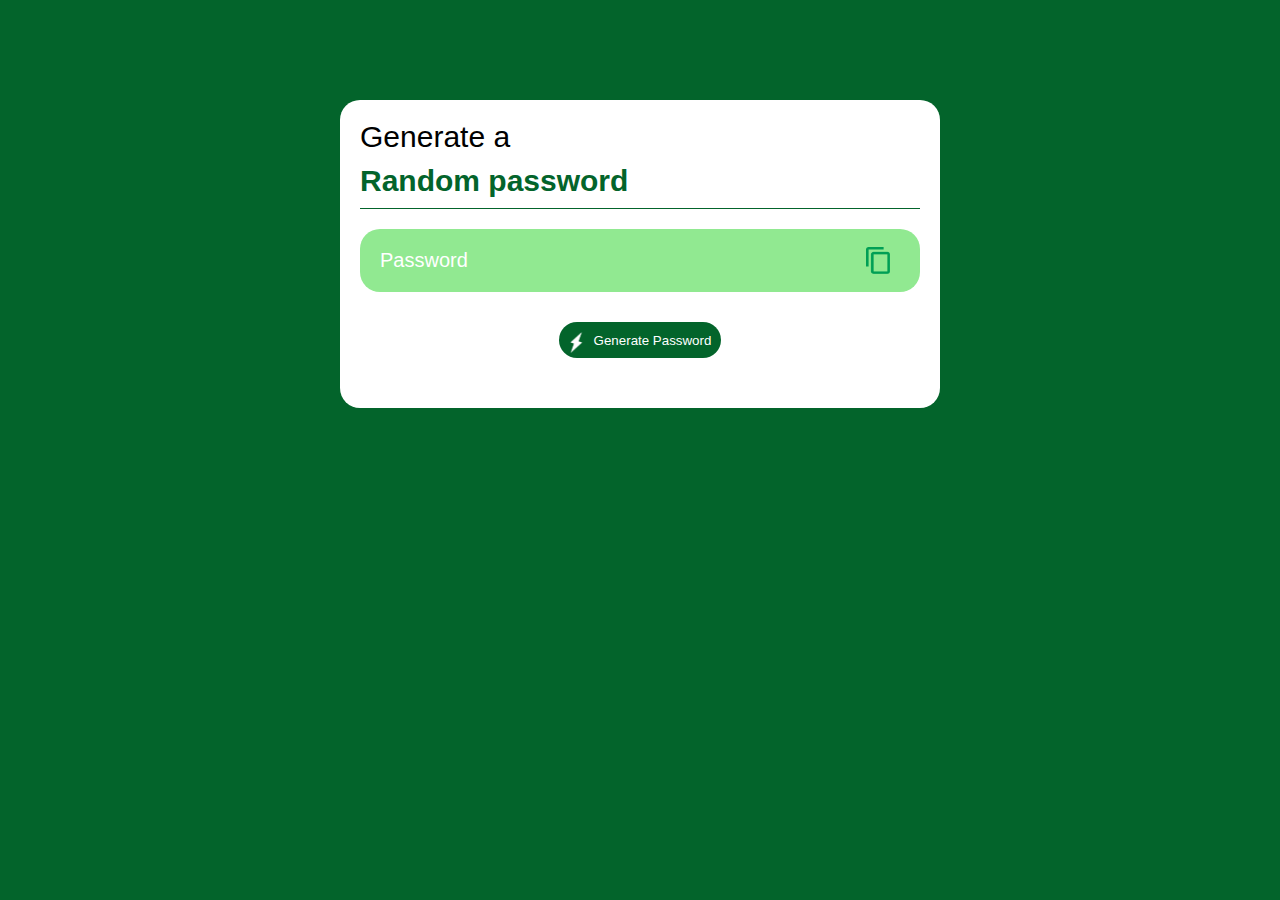
<file: passwordgenapp/index.html>
<!DOCTYPE html>
<html lang="en">
<head>
    <meta charset="UTF-8">
    <meta name="viewport" content="width=device-width, initial-scale=1.0">
    <title>password genrator</title>
    <link rel="stylesheet" href="style.css">
</head>
<body>
    <div class="container">
        <h1>
            Generate a
        </h1>
        <h1>
            Random password
        </h1>
        <div class="passwordbox">
            <input type="text" placeholder="Password">
            <img src="images/copy.png" alt="" srcset="">
        </div>
        <button><img src="images/generate.png" alt=""> Generate Password</button>


    </div>
    
</body>
<script src="script.js"></script>
</html>
</file>
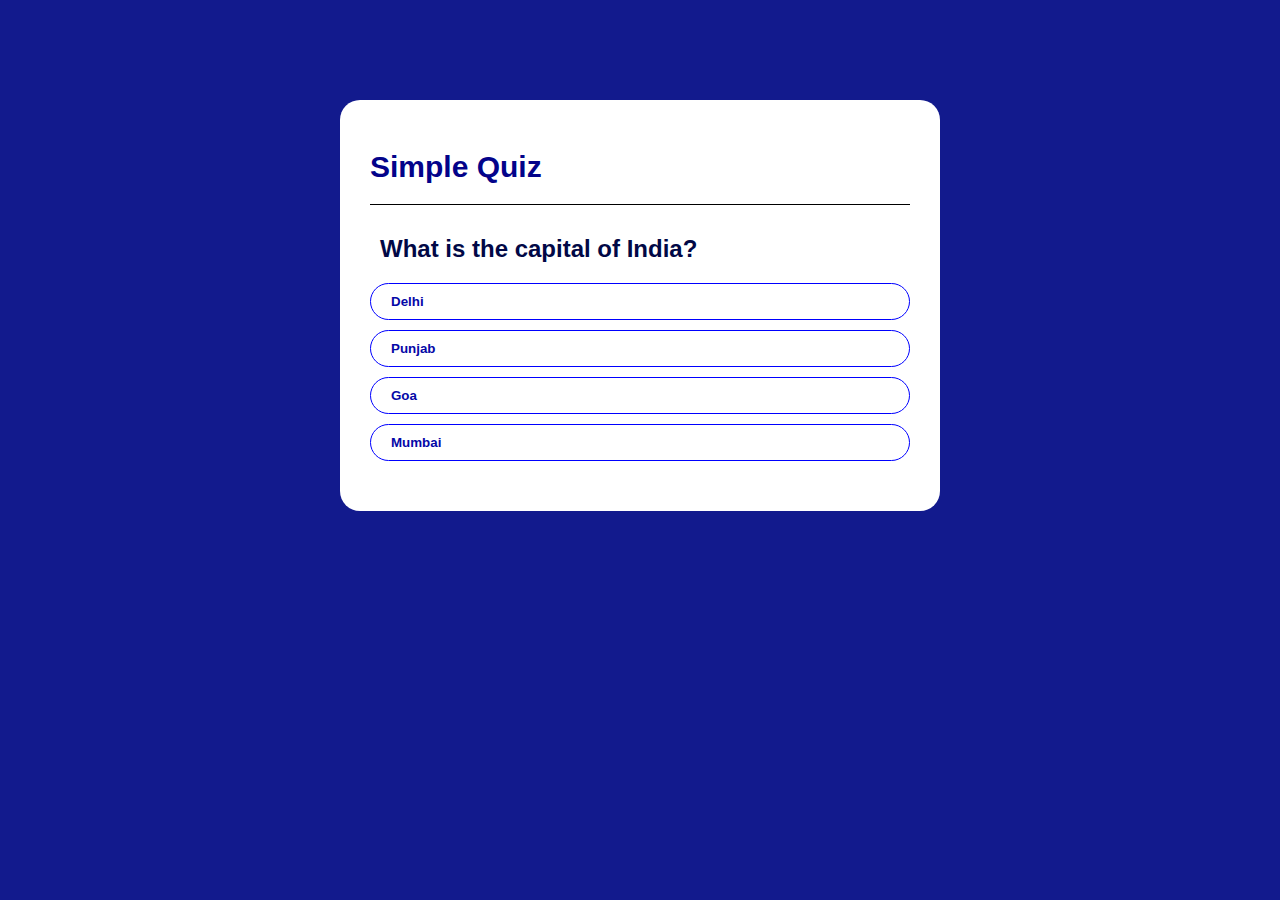
<file: quizapp/index.html>
<!DOCTYPE html>
<html lang="en">
<head>
    <meta charset="UTF-8">
    <meta name="viewport" content="width=device-width, initial-scale=1.0">
    <title>quiz app</title>
    <link rel="stylesheet" href="style.css">
</head>
<body>
    <div class="app">
        <h1>Simple Quiz</h1>
        <div class="question">
            <h2>question</h2>
            <div class="answebtn">

                <button class="option">option 1</button>
                <button class="option">option 1</button>
                <button class="option">option 1</button>
                <button class="option">option 1</button>
            </div>
              
        </div>
         <button class="next">Next</button>
    </div>
    
 <script src="script.js"></script>
</body>
</html>
</file>
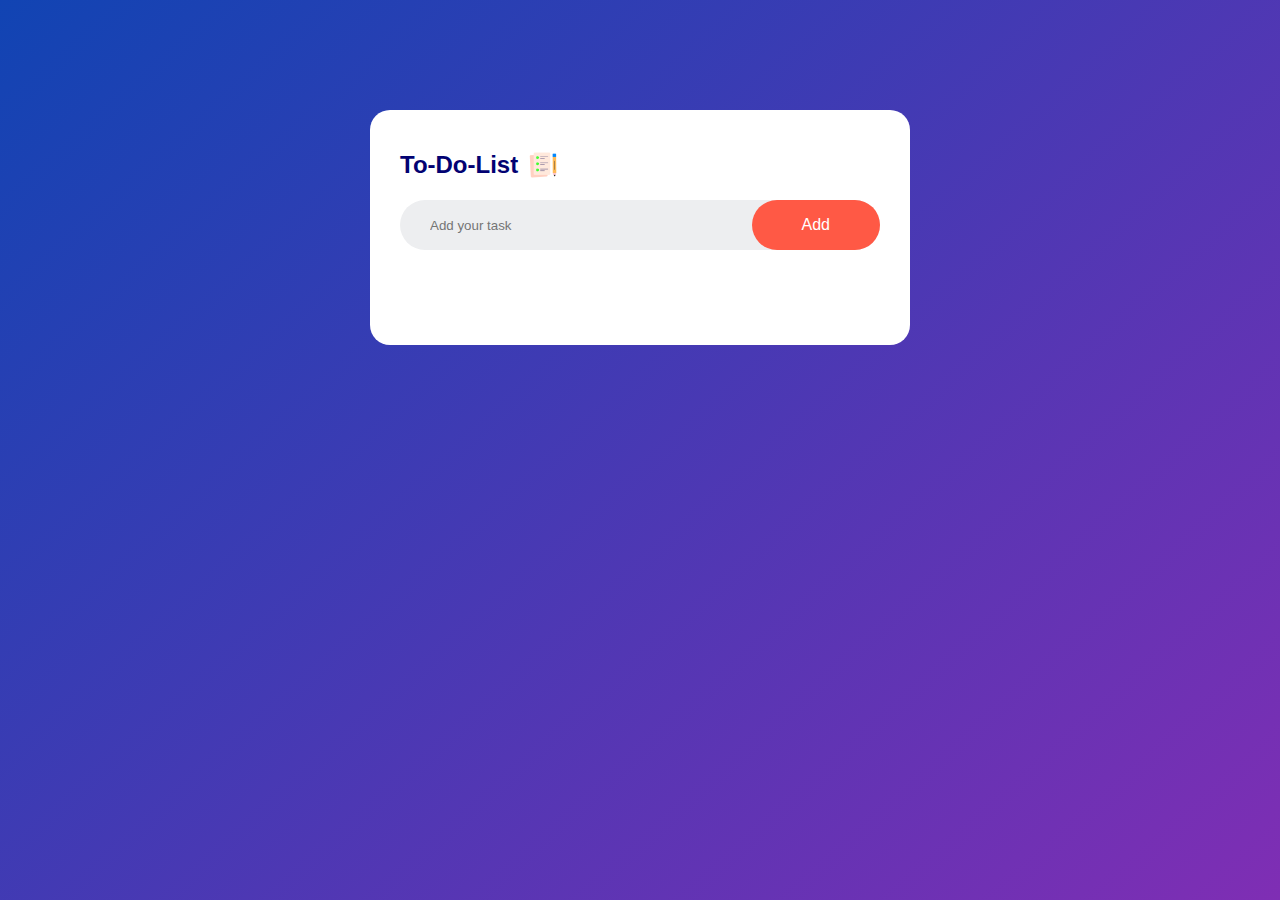
<file: todolistapp/index.html>
<!DOCTYPE html>
<html lang="en">

<head>
    <meta charset="UTF-8">
    <meta name="viewport" content="width=device-width, initial-scale=1.0">
    <title>to do list</title>
    <link rel="stylesheet" href="style.css">
</head>

<body>
    <div class="container">
        <div class="todolist">
            <h2>To-Do-List <img src="images/icon.png" alt=""></h2>
            <div class="row">
                <input type="text" placeholder="Add your task" class="input">
                <button>Add</button>
            </div>


              <ul class="listcontainer">
                <!-- <li class="checked">task 1</li>
                <li>task 2</li>
                <li>task 3</li> -->
              </ul>
              <span></span>
        </div>

    </div>
    <script src="script.js"></script>
</body>

</html>
</file>
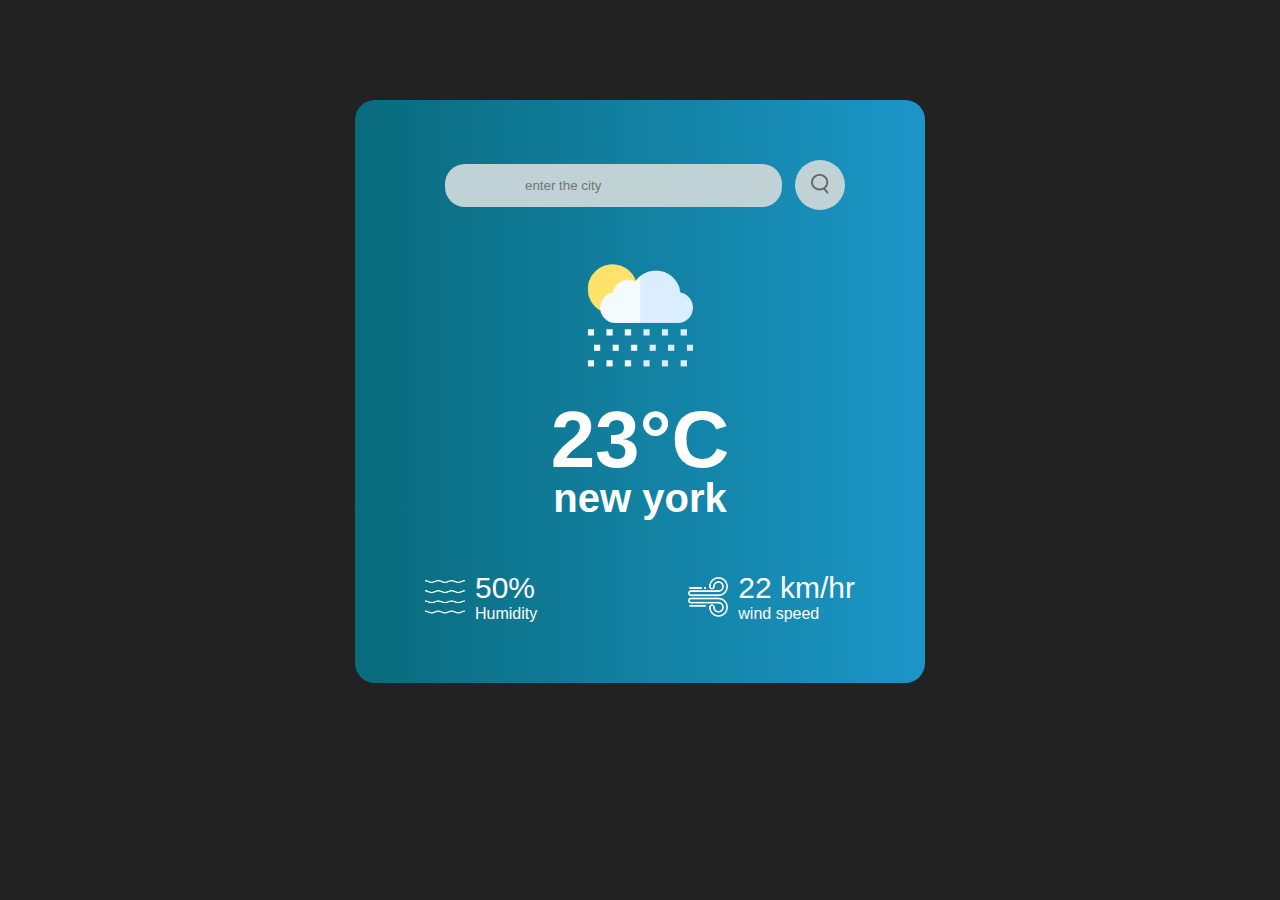
<file: wheatheapp/index.html>
<!DOCTYPE html>
<html lang="en">

<head>
    <meta charset="UTF-8">
    <meta name="viewport" content="width=device-width, initial-scale=1.0">
    <title>wheather app</title>
    <link rel="stylesheet" href="style.css">
</head>

<body>
    <div class="card">
        <div class="search">
            <input type="text" placeholder="enter the city" >
            <button><img src="weather-app-img/images/search.png" alt="" srcset=""></button>

        </div>

        <div class="weather">
            <img src="weather-app-img/images/rain.png" class="weathericon">
            <h1 class="temp">23°C</h1>
            <h2 class="city">new york</h2>
            <div class="details">
                <div class="col">
                    <img src="weather-app-img/images/humidity.png">
                    <div>
                        <p class="humidity">50%</p>
                        <p>Humidity</p>
                    </div>

                </div>
                <div class="col">
                    <img src="weather-app-img/images/wind.png">
                    <div>
                        <p class="wind">22 km/hr</p>
                        <p>wind speed </p>
                    </div>
                </div>
            </div>

        </div>

    </div>
<script>
    const apikey = "ef872ec7c42da3c4ad11f4f298ecb7e8"
    const website = "https://api.openweathermap.org/data/2.5/weather?units=metric&q="
     const input = document.querySelector('.search input')
     const button = document.querySelector('.search button')


    async function checkweather(city){
        const response = await fetch(website + city + `&appid=${apikey}`)
        console.log(response)
        const data = await   response.json()
        console.log(data)

        document.querySelector(".city").innerHTML = data.name
        document.querySelector(".temp").innerHTML =`${data.main.temp}°C`
        document.querySelector(".humidity").innerHTML = `${data.main.humidity}%`
        document.querySelector(".wind").innerHTML =`${data.wind.speed} km/h`
                 if (data.weather[0].main = "cloude"){
            images.src = "weather-app-img/images/clouds.png"

        }
        else if (data.weather[0].main = "rain"){
            images.src = "weather-app-img/images/rain.png"

        }
        else if (data.weather[0].main = "mist"){
            images.src = "weather-app-img/images/mist.png"

        }
    }
    

    button.addEventListener('click',function(){
        console.log(input)
        console.log(input.value)
        checkweather(input.value)
    })


    
</script>
</body>

</html>
</file>
<file: passwordgenapp/style.css>
*{
    padding: 0;
    margin: 0;
    font-family: sans-serif;
    box-sizing: border-box;
}
body{
    background: rgb(3, 100, 43);
}
.container{
  background-color: #fff;
  margin: 100px auto 30px;
  width: 80%;
  max-width: 600px;
  border-radius: 20px;
  padding: 20px 20px ;

}

.container > :first-child{
    font-size: 30px;
    margin-bottom: 10px;
    font-weight: 500;
}
.container > :nth-child(2){
   color: rgb(3, 100, 43);
   font-size: 30px;
   font-weight: 700;
   margin-bottom: 20px;
   padding-bottom: 10px;
   
   border-bottom: 1px solid rgb(3, 100, 43);
}

.passwordbox{
    display: flex;
    align-items: center;
    justify-content: space-between;
    padding:20PX 20PX;
    background: #91e991;
    border-radius: 20px;
    position: relative;
}

.passwordbox img{
    width: 24px;
    margin-right: 20px;
    position: absolute;
    right: 10px;
    object-fit:contain;
   cursor: pointer;

    
}
.passwordbox input{
    outline: none;
    border: none;
    font-size: 20px;
    font-weight: 50;
    color: white;
    
    background: transparent;
}

.passwordbox input::placeholder{
    color: white;
    font-size: 20px;
}

button{
   outline: 0;
   border: 0;
    display: flex;
    align-items: center;
    justify-content: center;
    padding: 5px 10px ;
    gap: 10px;
    color: white;
    background-color: rgb(3, 100, 43);
    border-radius: 20px;
    margin: 30px auto ;
}

button img{
    width: 15px;
    padding-top: 5px;
}

button:hover{
    background-color: rgb(37, 39, 38);
    cursor: pointer;
}
</file>
<file: quizapp/style.css>
*{
    padding: 0;
    margin: 0;
    font-family: sans-serif;
    box-sizing: border-box;
}

body{
    background: rgb(18, 26, 141);
}

.app{
    background: #fff;
    margin: 100px auto 0;
    width: 90%;
    max-width: 600px;
    border-radius: 20px;
    padding: 50px 30px 40px 30px;


}

.app h1{
   color:rgb(3, 3, 138);
   font-size: 30px;
   margin-bottom: 30px;
   padding-bottom: 20px;
   border-bottom: 1px solid black;
}

.question h2{
    color: rgb(1, 8, 70);
    font-size: 24px;
    margin-bottom: 20px;
    margin-left: 10px;

}

.option{
    background: none;
    border: 1px solid blue;
    width: 100%;
    text-align: left;
    padding: 10px 0 10px 20px;
    margin-bottom: 10px;
    border-radius: 20px;
    font-weight:bolder;
    color: rgb(5, 8, 167);
}

.option:hover:not([disabled]){
    background-color: rgb(31, 5, 175);
    color: white;
    border: 1px solid white;
    cursor: pointer;

}
.option:disabled{
    cursor: no-drop;
}

.next{
    border: 1px solid blue;
    background-color: rgb(2, 2, 134);
    color: white;
    font-weight: bolder;
    padding: 10px 20px 10px;
    border-radius: 20px;
    margin: 10px auto 0;
    display: none;
   font-size: 14px;
   
}

.next:hover{
    background-color: rgb(6, 2, 48);
    border: 1px solid rgb(1, 8, 70);
}

.correct{
  background-color: rgb(112, 247, 112);
  color:white
}

.incorrect{
    background-color: rgb(255, 168, 168);
    color: white;
}
</file>
<file: todolistapp/style.css>
* {
    margin: 0;
    padding: 0;
    font-family: sans-serif;
    box-sizing: border-box;
}

.container {
    width: 100%;
    min-height: 100vh;
    background: linear-gradient(138deg, rgb(17, 68, 179), rgb(127, 46, 180));
    padding: 10px;


}

.todolist {
    width: 100%;
    max-width: 540px;
    margin: 100px auto 30px;
    background-color: #fff;
    padding: 40px 30px 70px;
    border-radius: 20px;



}

.todolist h2{
    color: rgb(2, 2, 114);
    display: flex;
    align-items: center;
    margin-bottom: 20px;
}

.todolist img{
    width: 30px;
    margin-left: 10px   ;
}

.row{
    display: flex;
    align-items: center;
    justify-content: space-between;
    background: #edeef0;
    border-radius: 30px;
    padding-left: 20px;
    margin-bottom: 25px;

}

.row input{
    outline: 0;
    border: 0;
    flex:1;
    background: transparent;
    padding: 10px;
}

.row button{
    outline: none;
    border: none;
    background: #ff5945;
    color:white;
    font-size: 16px;
    padding: 16px 50px;
    cursor: pointer;
    border-radius: 40px;
}

ul li{
    list-style: none;
    font-size: 17px;
    padding: 12px 8px 12px 50px;
    /* user-select: none;  stop user to select */
    cursor: pointer;
    position: relative;

  
}

ul li::before{
    content: " "; /*create a box like thing  */ 
    height: 28px;
    width: 28px;
    /* background: red; */
    background-image:url(images/unchecked.png);
    border-radius:50%;
    background-size:cover;
    background-position:center;
    position: absolute;
      top:9px;
      left: 8px;
}

ul li.checked{
    color:#555;
    text-decoration: line-through;

}

ul li.checked::before{
 background-image: url(images/checked.png);
}

li span{
    position: absolute;
    right: 0;
    font-size: 25px;
    width: 40px;
    height: 40px;
    text-align: center;
    line-height: 40px;
    top: 3px;
}

li span:hover{
    background-color: #d0e6e4;

    border-radius: 20px;



}
</file>
<file: wheatheapp/style.css>
*{
    padding: 0;
    margin: 0;
    font-family:sans-serif;
    

}
body{
    background: #222

}

.card{
    width:60%;
    max-width: 470px;
    margin: 100px auto ;
    background: linear-gradient(90deg,rgb(9, 107, 124),rgb(27, 150, 199));
    color: #fff ;
    border-radius: 20px;
    padding: 60px 50px;
    text-align: center;
}

.search{
    display: flex;
    align-items: center;
    justify-content:space-between;
}

.search input{
    border: none;
    outline: none;
    padding: 14px 80px;
    border-radius: 20px;
    background: rgb(192, 210, 214);
    margin-left: 40px;
    color: #312e2e;
}

.search button{
    border: 0;
    outline: 0;
    width: 50px;
    margin-right: 30px;
    height: 50px;
    border-radius: 200px;
      background: rgb(192, 210, 214);
     cursor: pointer;

}

.search button img{
    height: 20px;

}
.weathericon{
    width: 150px;
    margin-top: 30px;
}

.weather h1{
      font-size: 80px;
      /* font-weight: 500px; */
}

.weather h2{
    font-size: 40px;
    margin-top: -10px;
}

.details{
    display: flex;
    align-items: center;
    justify-content: space-between;
    margin-top: 50px;
    padding: 0 20px;
}

.col{
    display: flex;
    align-items: center;
    text-align: left;
}

.col img{
    width: 40px;
    margin-right: 10px;
}

.humidity , .wind {
    font-size: 30px;
}
</file>
